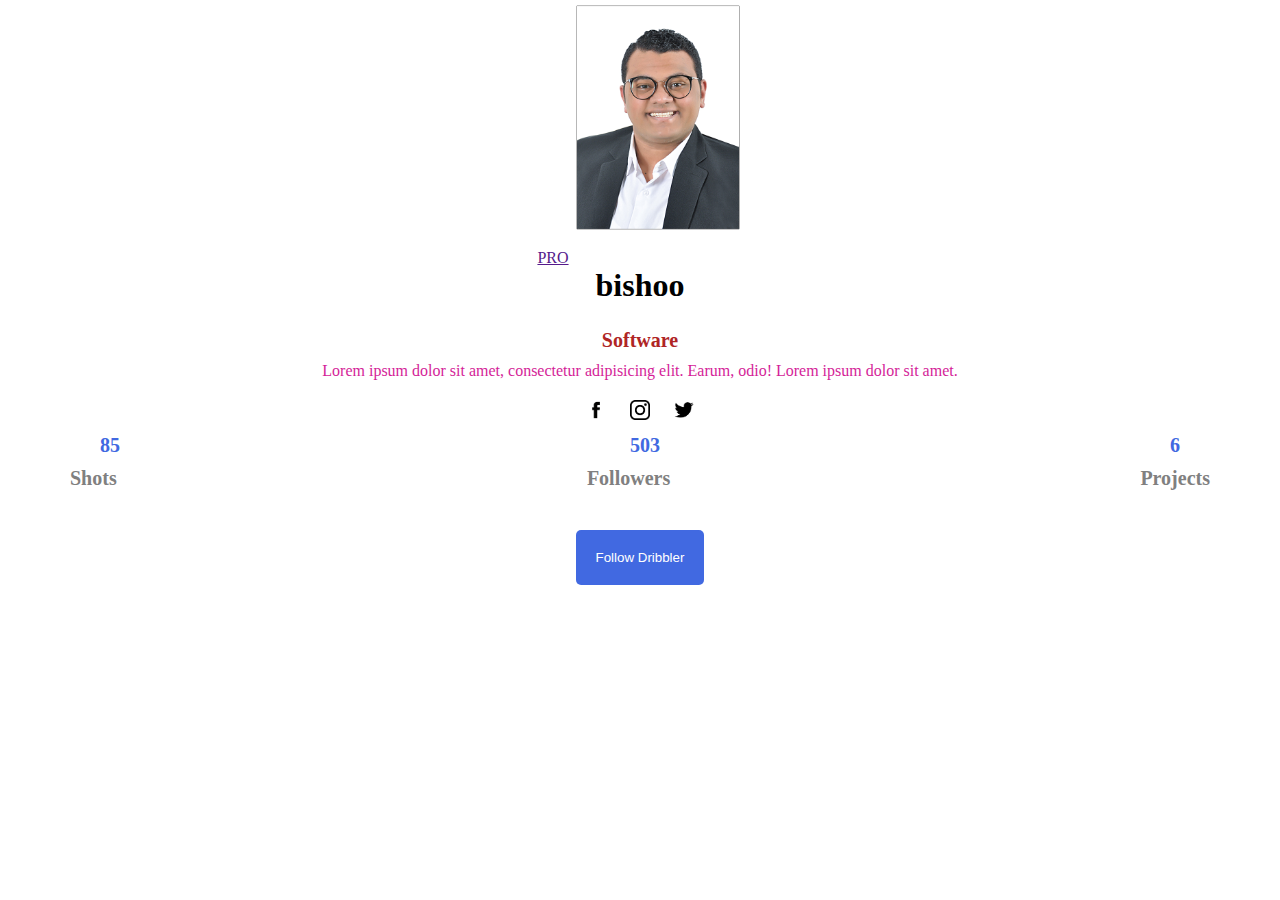
<file: index.html>
<!DOCTYPE html>
<html lang="en">

<head>
    <meta charset="UTF-8">
    <meta http-equiv="X-UA-Compatible" content="IE=edge">
    <meta name="viewport" content="width=device-width, initial-scale=1.0">
    <title>Document</title>
    <link rel="stylesheet" href="./index.css">
</head>

<body style="text-align: center;">
    <div id="WB">
        <div class="nav"></div>
        <div class="eva">
            <a class="pro" href="">PRO</a>
            <img class="firstphoto" src="./Bishoo.JPG" width="170" id="photo">
        </div>
       

        <h1>bishoo</h1>
        <p style="font-size: 20px; color: rgb(175, 37, 37); font-weight: 700;margin-top: 25px;">Software </p>
        <p style="margin-top:10px;color:rgb(212, 30, 152);">Lorem ipsum dolor sit amet, consectetur adipisicing elit. Earum, odio!
            Lorem
            ipsum dolor sit amet.</p>
        <div style="width:150px;margin:20px auto 0">
            <img style="margin: 0 10px;" width="20px" src="./facebook.png" alt="" >
            <img style="margin: 0 10px;" width="20px" src="./instagram.png" alt="" >
            <img style="margin: 0 10px;" width="20px" src="./twitter.png" alt="" >
        </div>
        <div>
            <div
                style="display: flex;margin:10px 100px 5px;font-size: 20px;font-weight: 700;color: royalblue;justify-content: space-between;">
                <p>85</p>
                <p>503</p>
                <p>6</p>
            </div>
            <div
                style="display: flex;margin:10px 70px 40px;font-size: 20px;font-weight: 700;color: grey;justify-content: space-between;">
                <p>Shots</p>
                <p>Followers</p>
                <p>Projects</p>
            </div>
            <button
                style="padding :20px; background-color: royalblue;color: white;border: none;border-radius: 5px;margin-bottom: 20px;">Follow
                Dribbler</button>
        </div>
    </div>






    </div>

</body>

</html>
</file>
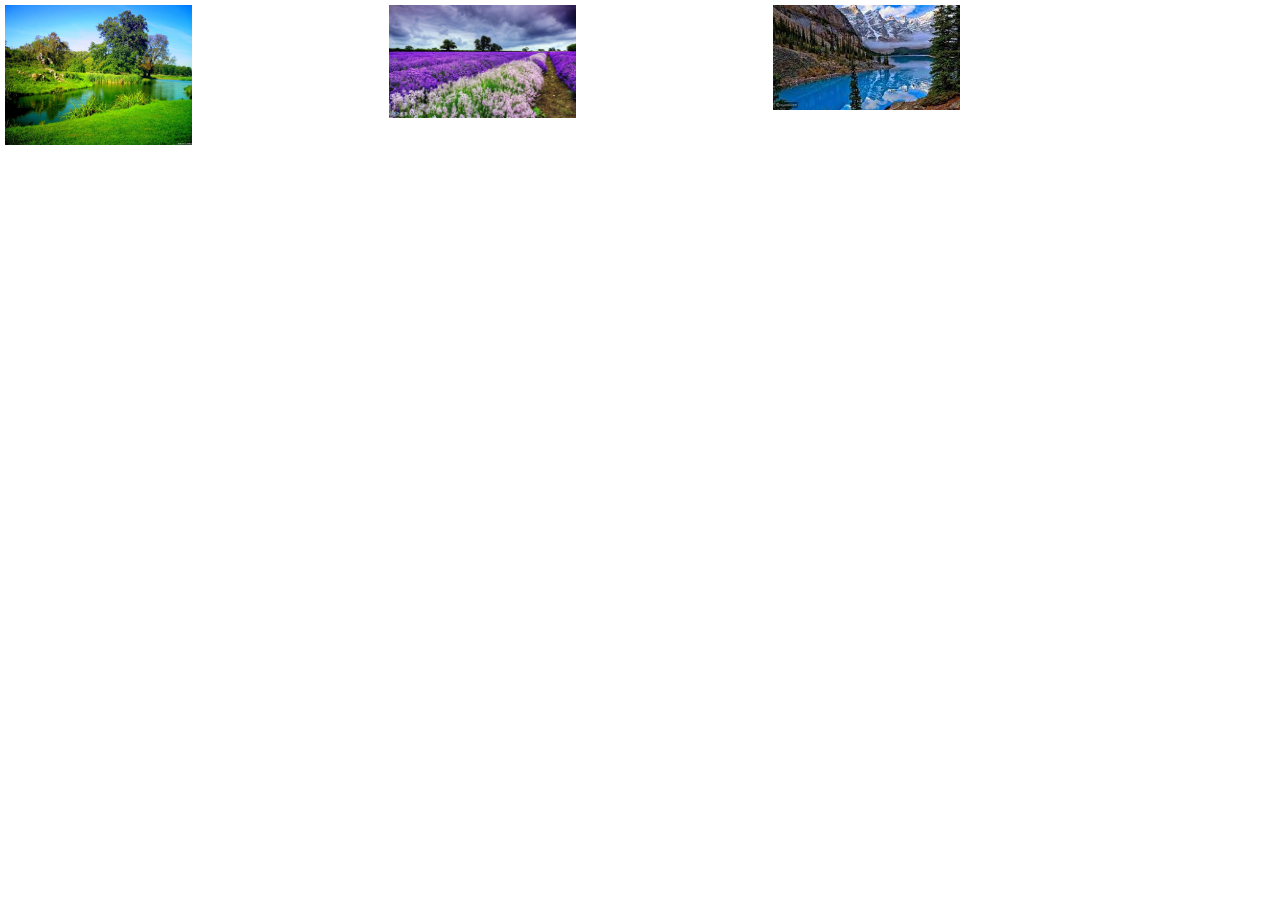
<file: sec_index.html>
<!DOCTYPE html>
<html lang="en">
<head>
    <meta charset="UTF-8">
    <meta http-equiv="X-UA-Compatible" content="IE=edge">
    <meta name="viewport" content="width=device-width, initial-scale=1.0">
    <title>Document</title>
    <link rel="stylesheet" href="./index.css">
</head>
<body>

<div class="row">
    <div class="colum">
      <img src="./33.jpg" alt="" id="one" width="50%" id="one">
    </div>
    
    <div class="colum">
        <img src="./oo.jpg" alt="" id="three" width="50%" id="tow">
    </div>
        
     <div class="colum">
            <img src="/download.jpg" alt="four" width="50%" id="three">
    </div>
    




</div>



<br>




    
</body>
</html>
</file>
<file: index.css>
* {
    margin: 0;
    box-sizing: border-box;
}
/*
body {
    background: linear-gradient(to right, rgb(188, 198, 228), aqua);
}

a {
    text-decoration: none;
}

.container {
    box-shadow: 0px 0px 20px 20px white;
    width: 400px;
    margin: 10% auto;
    background-color: white;
    border-radius: 3px;

}

.pro {
    color: rgb(27, 129, 189);
    padding: 5px 10px;
    border: 2px solid orange;
    border-radius: 60%;
     margin:0  200px 100px 0; 
     position: relative;
    bottom: 250px;
    right: 100px;
    
  
} 

.firstimage {
    border-radius: 50%;
    position: relative;
    bottom: 90px;
}

.nav {
    height: 100px;
    padding: 10px 10px 0;
    display: flex;
    align-items: flex-start;
    justify-content: space-between;
}
#WB{
    display: flex;
    justify-content: center;
    flex-direction: column;
    text-align: center;
    display: block;
    background-color: white ;
    width:50% ;
    text-align: center;
    margin: auto;
    margin-top: 100px;

} */

/* #photo{
    border-radius: 1000%;
    position: relative;
    top: -170px;
}  */

.colum {
    float: left;
    width: 30%;
    padding: 5px;
}
.row::after{

display: table;
clear: both;
}

 

/* img{

    position: relative;
    display: flex;
    
}  */

  /* #one{
    animation: shake 0.5s;
    animation-iteration-count: infinite;
        width:50%;
        height: 100px;
        
        animation-duration: 4s;
    
} */

   #tow{
    animation: mymove ;
    animation-iteration-count: infinite;
        width:50%;
        height: 100px;
        
        animation-duration: 4s;
    
}

  /* #three{
    animation: shake 0.5s;
    animation-iteration-count: infinite;
        width:50%;
        height: 100px;
        animation-duration: 4s; 
}  */





/* @keyframes shake {
    0% { transform: translate(1px, 1px) rotate(0deg); }
    10% { transform: translate(-1px, -2px) rotate(-1deg); }
    20% { transform: translate(-3px, 0px) rotate(1deg); }
    30% { transform: translate(3px, 2px) rotate(0deg); }
    40% { transform: translate(1px, -1px) rotate(1deg); }
    50% { transform: translate(-1px, 2px) rotate(-1deg); }
    60% { transform: translate(-3px, 1px) rotate(0deg); }
    70% { transform: translate(3px, 1px) rotate(-1deg); }
    80% { transform: translate(-1px, -1px) rotate(1deg); }
    90% { transform: translate(1px, 2px) rotate(0deg); }
    100% { transform: translate(1px, -2px) rotate(-1deg); }
  }     */


  /* @keyframes mymove {
    0%   {top: 0px;}
    25%  {top: 200px;}
    50%  {top: 100px;}
    75%  {top: 200px;}
    100% {top: 0px;}
  } */
</file>
